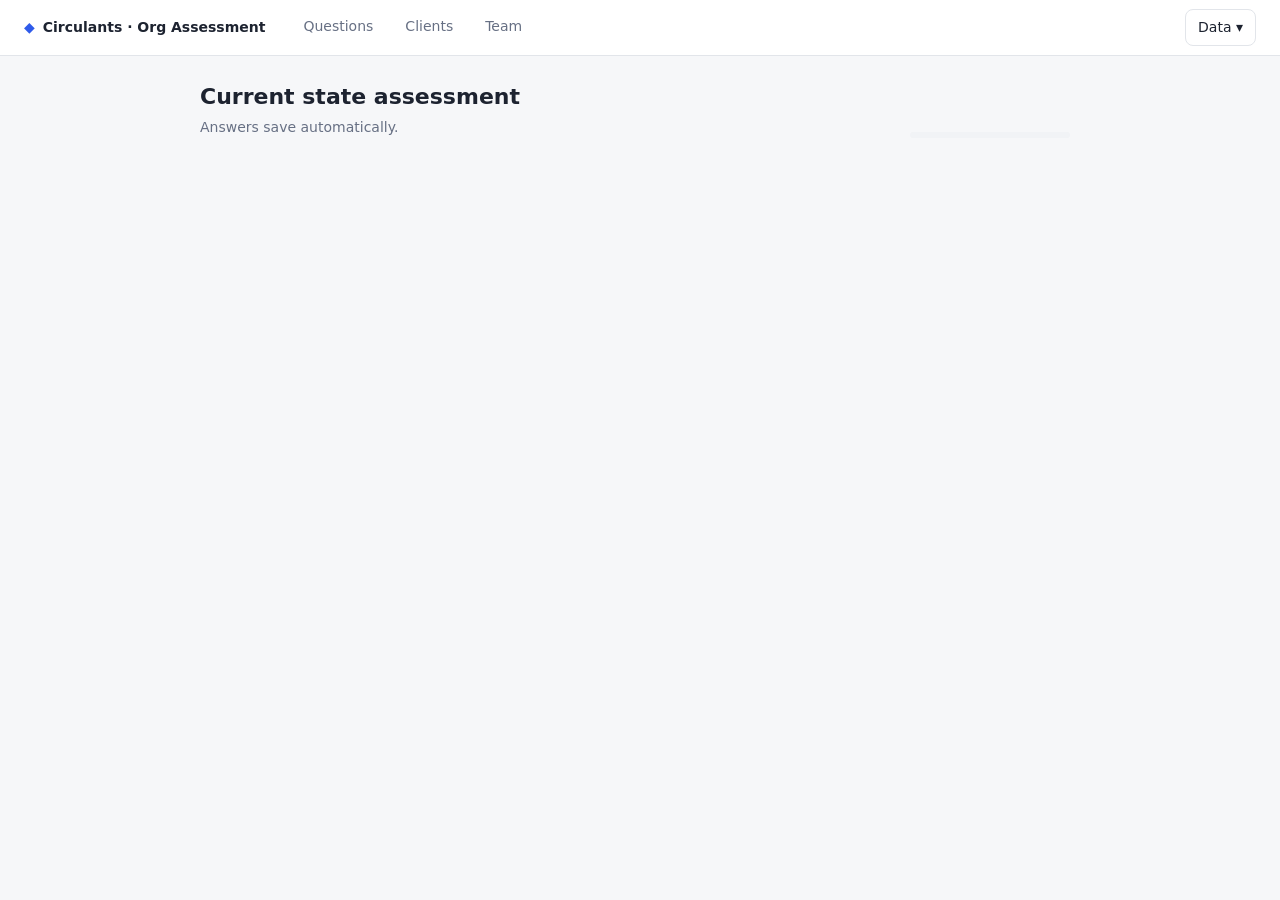
<file: artifact.html>
<title>Circulants Org Assessment</title>
<link rel="stylesheet" href="css/styles.css">
<!--
  claude.ai Artifact entry point. The platform wraps this in <html>/<head>/<body>.
  Same app as index.html; inside claude.ai, js/app.js stores data in the artifact's shared database.
  Keep this markup in sync with index.html.
-->
<header class="topbar">
  <div class="brand"><span class="logo">◆</span><span id="appTitle">Org Assessment</span></div>
  <nav class="tabs">
    <a href="#questions" data-tab="questions">Questions</a>
    <a href="#clients" data-tab="clients">Clients <span class="count" id="count-clients"></span></a>
    <a href="#team" data-tab="team">Team <span class="count" id="count-team"></span></a>
  </nav>
  <div class="topbar-actions">
    <span id="saveStatus" class="save-status"></span>
    <div class="menu">
      <button class="btn" id="dataMenuBtn" aria-haspopup="true">Data ▾</button>
      <div class="menu-list" id="dataMenu" hidden>
        <button data-action="export-json">Export everything (JSON backup)</button>
        <button data-action="import-json">Import JSON backup…</button>
        <hr>
        <button data-action="reset" class="danger">Clear all data…</button>
      </div>
    </div>
  </div>
</header>

<main>
  <section id="view-questions" class="view">
    <div class="page-head">
      <div>
        <h1>Current state assessment</h1>
        <p class="sub" id="questionsIntro">Answers save automatically.</p>
      </div>
      <div class="progress">
        <div class="progress-bar"><span id="progressFill"></span></div>
        <span id="progressText"></span>
      </div>
    </div>
    <div id="questions"></div>
  </section>

  <section id="view-clients" class="view" hidden>
    <div class="page-head">
      <div>
        <h1>Active clients</h1>
        <p class="sub">Click any cell to edit. Click a column header to sort.</p>
      </div>
    </div>
    <div class="summary" id="summary-clients"></div>
    <div class="toolbar">
      <input type="search" class="search" id="filter-clients" data-filter="clients" placeholder="Filter clients…">
      <span class="spacer"></span>
      <button class="btn" data-action="import-csv" data-kind="clients">Import CSV</button>
      <button class="btn" data-action="export-csv" data-kind="clients">Export CSV</button>
      <button class="btn primary" data-action="add-row" data-kind="clients">+ Add client</button>
    </div>
    <div class="table-wrap">
      <table class="grid" id="table-clients"><thead></thead><tbody></tbody></table>
      <p class="empty" id="empty-clients" hidden></p>
    </div>
  </section>

  <section id="view-team" class="view" hidden>
    <div class="page-head">
      <div>
        <h1>Team members</h1>
        <p class="sub">Click any cell to edit. Click a column header to sort.</p>
      </div>
    </div>
    <div class="summary" id="summary-team"></div>
    <div class="toolbar">
      <input type="search" class="search" id="filter-team" data-filter="team" placeholder="Filter team…">
      <span class="spacer"></span>
      <button class="btn" data-action="import-csv" data-kind="team">Import CSV</button>
      <button class="btn" data-action="export-csv" data-kind="team">Export CSV</button>
      <button class="btn primary" data-action="add-row" data-kind="team">+ Add person</button>
    </div>
    <div class="table-wrap">
      <table class="grid" id="table-team"><thead></thead><tbody></tbody></table>
      <p class="empty" id="empty-team" hidden></p>
    </div>
  </section>
</main>

<input type="file" id="fileInput" hidden>
<div id="datalists" hidden></div>

<script src="js/config.js"></script>
<script src="js/app.js"></script>
</file>
<file: css/styles.css>
:root {
  --bg: #f6f7f9;
  --surface: #ffffff;
  --surface-2: #f1f3f6;
  --hover: #f8f9fc;
  --border: #e2e5ea;
  --text: #1d2330;
  --muted: #677084;
  --accent: #2f5bea;
  --on-accent: #ffffff;
  --good: #1f7a45;  --good-bg: #e3f4ea;
  --warn: #8f5a00;  --warn-bg: #fdf1d8;
  --bad: #b83232;   --bad-bg: #fbe5e5;
  --radius: 10px;
  --shadow: 0 1px 2px rgba(16, 24, 40, .05), 0 1px 3px rgba(16, 24, 40, .07);
}

@media (prefers-color-scheme: dark) {
  :root:not([data-theme="light"]) {
    --bg: #12151b;
    --surface: #1a1e26;
    --surface-2: #232834;
    --hover: #1f2430;
    --border: #2e3442;
    --text: #e6e9ef;
    --muted: #9aa3b5;
    --accent: #85a2ff;
    --on-accent: #0b1020;
    --good: #6bd398;  --good-bg: #183526;
    --warn: #f0b54a;  --warn-bg: #3a2e14;
    --bad: #ff8585;   --bad-bg: #3d1d1d;
    --shadow: none;
    color-scheme: dark;
  }
}
:root[data-theme="dark"] {
  --bg: #12151b;
  --surface: #1a1e26;
  --surface-2: #232834;
  --hover: #1f2430;
  --border: #2e3442;
  --text: #e6e9ef;
  --muted: #9aa3b5;
  --accent: #85a2ff;
  --on-accent: #0b1020;
  --good: #6bd398;  --good-bg: #183526;
  --warn: #f0b54a;  --warn-bg: #3a2e14;
  --bad: #ff8585;   --bad-bg: #3d1d1d;
  --shadow: none;
  color-scheme: dark;
}

* { box-sizing: border-box; }
body {
  margin: 0;
  font: 14px/1.5 system-ui, -apple-system, "Segoe UI", Roboto, sans-serif;
  background: var(--bg);
  color: var(--text);
}
[hidden] { display: none !important; }
body::before { content: ""; position: fixed; inset: 0 0 auto; height: env(safe-area-inset-top, 0px); z-index: 25; background: var(--surface); }

/* ---------- Top bar ---------- */
.topbar {
  position: sticky; top: env(safe-area-inset-top, 0px); z-index: 20;
  display: flex; align-items: center; gap: 24px;
  height: 56px; padding: 0 24px;
  background: var(--surface);
  border-bottom: 1px solid var(--border);
}
.brand { display: flex; align-items: center; gap: 8px; font-weight: 650; white-space: nowrap; }
.logo { color: var(--accent); }
.tabs { display: flex; gap: 4px; height: 100%; }
.tabs a {
  display: flex; align-items: center; gap: 6px;
  padding: 0 14px;
  color: var(--muted); text-decoration: none; font-weight: 500;
  border-bottom: 2px solid transparent;
}
.tabs a:hover { color: var(--text); }
.tabs a.active { color: var(--accent); border-bottom-color: var(--accent); }
.count { background: var(--surface-2); border-radius: 999px; padding: 0 7px; font-size: 12px; color: var(--muted); }
.count:empty { display: none; }
.topbar-actions { margin-left: auto; display: flex; align-items: center; gap: 12px; }
.save-status { font-size: 12px; color: var(--muted); }
.save-status.err { color: var(--bad); }

/* ---------- Buttons & menu ---------- */
.btn {
  font: inherit; padding: 7px 12px; border-radius: 8px;
  border: 1px solid var(--border); background: var(--surface); color: var(--text);
  cursor: pointer; white-space: nowrap;
}
.btn:hover { background: var(--surface-2); }
.btn.primary { background: var(--accent); border-color: var(--accent); color: var(--on-accent); font-weight: 600; }
.btn.primary:hover { filter: brightness(1.08); }
.menu { position: relative; }
.menu-list {
  position: absolute; right: 0; top: calc(100% + 6px); z-index: 30;
  min-width: 240px; padding: 6px;
  background: var(--surface); border: 1px solid var(--border); border-radius: 10px;
  box-shadow: 0 8px 24px rgba(0, 0, 0, .18);
}
.menu-list button {
  display: block; width: 100%; text-align: left;
  font: inherit; color: var(--text);
  background: none; border: 0; padding: 8px 10px; border-radius: 6px; cursor: pointer;
}
.menu-list button:hover { background: var(--surface-2); }
.menu-list button.danger { color: var(--bad); }
.menu-list hr { border: 0; border-top: 1px solid var(--border); margin: 6px 0; }

/* ---------- Layout ---------- */
main { padding: 24px; max-width: 1700px; margin: 0 auto; }
#view-questions { max-width: 880px; margin: 0 auto; }
.page-head { display: flex; justify-content: space-between; align-items: flex-end; gap: 24px; flex-wrap: wrap; margin-bottom: 20px; }
h1 { font-size: 22px; margin: 0 0 4px; }
.sub { margin: 0; color: var(--muted); }

/* ---------- Questions ---------- */
.progress { display: flex; align-items: center; gap: 10px; font-size: 12px; color: var(--muted); }
.progress-bar { width: 160px; height: 6px; background: var(--surface-2); border-radius: 99px; overflow: hidden; }
.progress-bar span { display: block; height: 100%; width: 0; background: var(--accent); transition: width .3s; }
.q-section {
  background: var(--surface); border: 1px solid var(--border); border-radius: var(--radius);
  padding: 20px 24px; margin-bottom: 16px; box-shadow: var(--shadow);
}
.q-section h2 { font-size: 12px; text-transform: uppercase; letter-spacing: .07em; color: var(--muted); margin: 0 0 12px; }
.q { padding: 14px 0; border-top: 1px solid var(--border); }
.q:first-of-type { border-top: 0; padding-top: 0; }
.q-label { display: flex; gap: 10px; font-weight: 550; margin-bottom: 6px; }
.q-num {
  flex: none; width: 22px; height: 22px; margin-top: 0;
  display: grid; place-items: center;
  border-radius: 50%; background: var(--surface-2); color: var(--muted); font-size: 11px; font-weight: 600;
}
.q.answered .q-num { background: var(--good-bg); color: var(--good); }
.q-hint { margin: -2px 0 8px 32px; color: var(--muted); font-size: 13px; }
.q textarea {
  display: block; width: calc(100% - 32px); margin-left: 32px; min-height: 72px;
  font: inherit; color: var(--text); background: var(--surface);
  padding: 10px 12px; border: 1px solid var(--border); border-radius: 8px; resize: vertical;
}
textarea:focus, input:focus, select:focus { outline: 2px solid var(--accent); outline-offset: -2px; }

/* ---------- Summary cards ---------- */
.summary { display: grid; grid-template-columns: repeat(auto-fill, minmax(175px, 1fr)); gap: 12px; margin-bottom: 16px; }
.card { background: var(--surface); border: 1px solid var(--border); border-radius: var(--radius); padding: 12px 14px; box-shadow: var(--shadow); }
.card-label { font-size: 12px; color: var(--muted); }
.card-value { font-size: 20px; font-weight: 650; margin-top: 2px; display: flex; align-items: center; gap: 6px; flex-wrap: wrap; font-variant-numeric: tabular-nums; }
.card-sub { font-size: 12px; color: var(--muted); margin-top: 2px; }
.pill { font-size: 12px; font-weight: 650; padding: 1px 9px; border-radius: 99px; }
.tone-good { background: var(--good-bg); color: var(--good); }
.tone-warn { background: var(--warn-bg); color: var(--warn); }
.tone-bad  { background: var(--bad-bg);  color: var(--bad); }

/* ---------- Toolbar ---------- */
.toolbar { display: flex; align-items: center; gap: 8px; flex-wrap: wrap; margin-bottom: 10px; }
.search {
  font: inherit; color: var(--text); background: var(--surface);
  padding: 7px 12px; border: 1px solid var(--border); border-radius: 8px;
  width: 260px; max-width: 100%;
}
.spacer { flex: 1; }

/* ---------- Data grid ---------- */
.table-wrap {
  background: var(--surface); border: 1px solid var(--border); border-radius: var(--radius);
  overflow: auto; max-height: calc(100vh - 290px); min-height: 220px; box-shadow: var(--shadow);
}
table.grid { border-collapse: separate; border-spacing: 0; width: max-content; min-width: 100%; }
.grid th {
  position: sticky; top: 0; z-index: 2;
  background: var(--surface-2); color: var(--muted);
  text-align: left; vertical-align: bottom;
  font-size: 12px; font-weight: 600; line-height: 1.3;
  padding: 8px 10px;
  border-bottom: 1px solid var(--border); border-right: 1px solid var(--border);
  cursor: pointer; user-select: none;
}
.grid th:hover { color: var(--text); }
.grid th.sorted { color: var(--accent); }
.grid th .sort { margin-left: 4px; font-size: 10px; }
.grid th.has-help { text-decoration: underline dotted; text-underline-offset: 3px; }
.grid td {
  padding: 0; vertical-align: top;
  background: var(--surface);
  border-bottom: 1px solid var(--border); border-right: 1px solid var(--border);
}
.grid tbody tr:hover td { background: var(--hover); }
.grid th:first-child, .grid td:first-child { position: sticky; left: 0; z-index: 1; box-shadow: 1px 0 0 var(--border); }
.grid th:first-child { z-index: 3; }
.grid td:first-child { font-weight: 600; }

.grid input, .grid select, .grid textarea {
  display: block; width: 100%; min-height: 36px;
  font: inherit; color: inherit; background: transparent;
  border: 0; border-radius: 0; padding: 8px 10px;
}
.grid textarea { resize: none; overflow: hidden; line-height: 1.4; }
.grid input[type=number] { text-align: right; font-variant-numeric: tabular-nums; }
.grid input::placeholder, .grid textarea::placeholder { color: var(--muted); opacity: .6; font-weight: 400; }
.grid select { cursor: pointer; }
.grid select option { background: var(--surface); color: var(--text); font-weight: 400; }
.grid select[data-tone=good] { background: var(--good-bg); color: var(--good); font-weight: 600; }
.grid select[data-tone=warn] { background: var(--warn-bg); color: var(--warn); font-weight: 600; }
.grid select[data-tone=bad]  { background: var(--bad-bg);  color: var(--bad);  font-weight: 600; }
.grid .computed { display: block; padding: 8px 10px; text-align: right; color: var(--muted); font-variant-numeric: tabular-nums; }
.grid th.actions, .grid td.actions { cursor: default; width: 68px; white-space: nowrap; text-align: center; }
.icon-btn { border: 0; background: none; color: var(--muted); cursor: pointer; padding: 8px 6px; font-size: 13px; border-radius: 6px; }
.icon-btn:hover { color: var(--text); background: var(--surface-2); }
.icon-btn.danger:hover { color: var(--bad); }
.empty { text-align: center; color: var(--muted); padding: 32px 16px; margin: 0; }

/* ---------- Banners, toast, dialog, read-only ---------- */
#banners { display: grid; gap: 8px; margin-bottom: 16px; }
#banners:empty { display: none; }
.banner { padding: 10px 14px; border-radius: 8px; font-size: 13px; font-weight: 500; }
.q-meta { margin: 6px 0 0 32px; font-size: 12px; color: var(--muted); }
.q-meta:empty { display: none; }
.toast {
  position: fixed; left: 50%; bottom: calc(24px + env(safe-area-inset-bottom, 0px)); transform: translateX(-50%); z-index: 60;
  max-width: min(560px, calc(100vw - 32px));
  padding: 10px 16px; border-radius: 10px;
  background: var(--text); color: var(--bg); font-size: 13px; font-weight: 500;
  box-shadow: 0 8px 24px rgba(0, 0, 0, .25);
}
.modal-backdrop { position: fixed; inset: 0; z-index: 70; display: grid; place-items: center; padding: 16px; background: rgba(10, 14, 22, .45); }
.modal { width: min(440px, 100%); background: var(--surface); border: 1px solid var(--border); border-radius: 12px; padding: 20px 22px; box-shadow: 0 16px 40px rgba(0, 0, 0, .3); }
.modal h2 { margin: 0 0 6px; font-size: 17px; }
.modal p { margin: 0 0 18px; color: var(--muted); }
.modal-actions { display: flex; justify-content: flex-end; gap: 8px; }
.btn.primary.danger { background: var(--bad); border-color: var(--bad); color: var(--bg); }
.btn:focus-visible, .icon-btn:focus-visible, .tabs a:focus-visible { outline: 2px solid var(--accent); outline-offset: 2px; }
body.read-only [data-action="add-row"],
body.read-only [data-action="import-csv"],
body.read-only .grid td.actions button { display: none; }
main :disabled { cursor: default; opacity: 1; color: inherit; }
.grid select:disabled { appearance: none; -webkit-appearance: none; }

.name-input {
  font: inherit; font-size: 13px; color: var(--text); background: var(--surface);
  padding: 6px 10px; border: 1px solid var(--border); border-radius: 8px; width: 150px;
}
.signin { background: var(--bg); }
.field-label { display: block; font-size: 12px; font-weight: 600; color: var(--muted); margin-bottom: 6px; }
.modal .field { width: 100%; margin-bottom: 16px; }


/* ---------- Capability map ---------- */
#view-capability {
  --h0: #eef1f0; --h0-ink: #8a9895; --h1: #d6ece8; --h2: #9fd3c9; --h3: #4fae9f; --h4: #1d7568;
  --ink-dark: #ffffff; --ink-light: #14211f; --gap: #c2410c;
  max-width: 1240px; margin: 0 auto;
}
@media (prefers-color-scheme: dark) {
  :root:not([data-theme="light"]) #view-capability {
    --h0: #1a2422; --h0-ink: #6f817d; --h1: #1f3a35; --h2: #245a50; --h3: #2f8b7b; --h4: #5fd0bb;
    --ink-dark: #06110f; --ink-light: #e4eeec; --gap: #fb923c;
  }
  :root:not([data-theme="light"]) #view-capability .cm-l2,
  :root:not([data-theme="light"]) #view-capability .cm-l3 { color: var(--ink-light); }
}
:root[data-theme="dark"] #view-capability {
  --h0: #1a2422; --h0-ink: #6f817d; --h1: #1f3a35; --h2: #245a50; --h3: #2f8b7b; --h4: #5fd0bb;
  --ink-dark: #06110f; --ink-light: #e4eeec; --gap: #fb923c;
}
:root[data-theme="dark"] #view-capability .cm-l2, :root[data-theme="dark"] #view-capability .cm-l3 { color: var(--ink-light); }

.cm-eyebrow { font-size: 11px; letter-spacing: .08em; text-transform: uppercase; color: var(--muted); margin-bottom: 4px; }
.cm-lede { max-width: 72ch; }
.cm-bar { display: flex; flex-wrap: wrap; gap: 12px 28px; align-items: flex-end; justify-content: space-between; margin-bottom: 16px; }
.cm-legend { display: flex; flex-wrap: wrap; gap: 6px; }
.cm-key { display: flex; align-items: center; gap: 8px; font-size: 12px; padding: 4px 10px 4px 4px; border-radius: 6px; background: var(--surface); border: 1px solid var(--border); }
.cm-sw { width: 22px; height: 22px; border-radius: 4px; display: grid; place-items: center; font-size: 11px; font-weight: 600; }
.cm-filters { display: flex; gap: 6px; flex-wrap: wrap; }
.cm-filters button { font: inherit; font-size: 13px; padding: 6px 12px; border-radius: 999px; border: 1px solid var(--border); background: var(--surface); color: var(--text); cursor: pointer; }
.cm-filters button[aria-pressed="true"] { background: var(--text); color: var(--bg); border-color: var(--text); }

.cm-map { background: var(--surface); border: 1px solid var(--border); border-radius: var(--radius); overflow: hidden; box-shadow: var(--shadow); }
.cm-row { display: grid; grid-template-columns: 220px 1fr; border-top: 1px solid var(--border); }
.cm-row:first-child { border-top: 0; }
.cm-dom { padding: 14px 16px; display: grid; align-content: start; gap: 6px; border-right: 1px solid var(--border); }
.cm-dom h2 { font-size: 15px; margin: 0; }
.cm-code, .cm-dom small { font-size: 11px; color: var(--muted); font-variant-numeric: tabular-nums; }
.cm-meter { height: 6px; border-radius: 3px; background: var(--h0); overflow: hidden; }
.cm-meter i { display: block; height: 100%; background: var(--h3); }
.cm-tiles { display: grid; grid-template-columns: repeat(auto-fill, minmax(178px, 1fr)); gap: 6px; padding: 10px; min-width: 0; }
.cm-tile {
  font: inherit; text-align: left; border: 0; cursor: pointer;
  border-radius: 6px; padding: 9px 10px 10px; display: grid; gap: 3px; align-content: start; min-height: 84px; position: relative;
  transition: opacity .2s, box-shadow .15s;
}
.cm-tile:hover { box-shadow: 0 0 0 2px var(--accent); }
.cm-tile .cm-n { font-weight: 600; font-size: 13px; line-height: 1.25; padding-right: 22px; }
.cm-tile .cm-e { font-size: 12px; line-height: 1.35; opacity: .86; }
.cm-tile .cm-s { position: absolute; top: 8px; right: 9px; font-size: 11px; font-weight: 600; }
.cm-tile .cm-tc { font-size: 11px; font-weight: 600; margin-top: 2px; }
.cm-tile.dim { opacity: .18; }
.cm-l0 { background: var(--h0); color: var(--h0-ink); background-image: repeating-linear-gradient(135deg, transparent 0 6px, color-mix(in srgb, var(--h0-ink) 14%, transparent) 6px 7px); }
.cm-l0 .cm-n { color: var(--text); }
.cm-l0 .cm-s { color: var(--gap); }
.cm-l1 { background: var(--h1); color: var(--ink-light); }
.cm-l2 { background: var(--h2); color: var(--ink-light); }
.cm-l3 { background: var(--h3); color: var(--ink-dark); }
.cm-l4 { background: var(--h4); color: var(--ink-dark); }

.cm-toggle {
  justify-self: start; display: inline-flex; align-items: center; gap: 6px; margin-top: 4px;
  font: inherit; font-size: 12px; color: var(--muted); background: none;
  border: 1px solid var(--border); border-radius: 999px; padding: 3px 10px; cursor: pointer;
}
.cm-toggle:hover, .cm-toggle[aria-expanded="true"] { color: var(--text); background: var(--surface-2); }
.cm-toggle.has { color: var(--accent); border-color: var(--accent); font-weight: 600; }
.cm-thread { grid-column: 1 / -1; border-top: 1px dashed var(--border); background: var(--surface-2); padding: 12px 16px 14px; }
.cm-note .cm-thread { margin: 12px -18px -16px; border-radius: 0 0 8px 8px; }
.cm-list { list-style: none; margin: 0 0 10px; padding: 0; display: grid; gap: 8px; }
.cm-item { background: var(--surface); border: 1px solid var(--border); border-radius: 8px; padding: 8px 10px; }
.cm-meta { display: flex; align-items: center; flex-wrap: wrap; gap: 4px 6px; font-size: 12px; color: var(--muted); }
.cm-meta b { color: var(--text); }
.cm-tag { background: var(--surface-2); border-radius: 999px; padding: 0 8px; font-size: 11px; }
.cm-del { margin-left: auto; padding: 2px 6px; font-size: 11px; }
.cm-body { white-space: pre-wrap; overflow-wrap: anywhere; margin-top: 2px; }
.cm-empty { color: var(--muted); font-size: 13px; }
.cm-form { display: flex; gap: 8px; align-items: flex-start; flex-wrap: wrap; }
.cm-form select, .cm-form textarea {
  font: inherit; color: var(--text); background: var(--surface);
  border: 1px solid var(--border); border-radius: 8px; padding: 7px 10px;
}
.cm-form select { max-width: 260px; }
.cm-form textarea { flex: 1 1 280px; min-height: 38px; resize: vertical; }
body.read-only .cm-form, body.read-only .cm-del { display: none; }

.cm-notes { display: grid; grid-template-columns: repeat(auto-fit, minmax(280px, 1fr)); gap: 14px; margin-top: 20px; align-items: start; }
.cm-note { background: var(--surface); border: 1px solid var(--border); border-radius: var(--radius); padding: 16px 18px; box-shadow: var(--shadow); display: grid; }
.cm-note h2 { font-size: 15px; margin: 0; }
.cm-note ul { margin: 8px 0 4px; padding-left: 18px; display: grid; gap: 5px; }
.cm-foot { font-size: 12px; color: var(--muted); max-width: 90ch; margin-top: 20px; }
.cm-tile:focus-visible, .cm-toggle:focus-visible, .cm-filters button:focus-visible { outline: 2px solid var(--accent); outline-offset: 2px; }
@media (max-width: 720px) {
  .cm-row { grid-template-columns: 1fr; }
  .cm-dom { border-right: 0; border-bottom: 1px solid var(--border); }
}
/* ---------- Responsive & print ---------- */
@media (max-width: 760px) {
  .topbar { height: auto; flex-wrap: wrap; gap: 8px; padding: 8px 16px 0; }
  .tabs { order: 3; width: 100%; height: 40px; }
  main { padding: 16px; }
  .q-section { padding: 16px; }
  .q textarea { margin-left: 0; width: 100%; }
  .q-hint, .q-meta { margin-left: 0; }
  .table-wrap { max-height: 70vh; }
}
@media print {
  .topbar, .toolbar, .actions { display: none !important; }
  .table-wrap { max-height: none; overflow: visible; }
}
</file>
